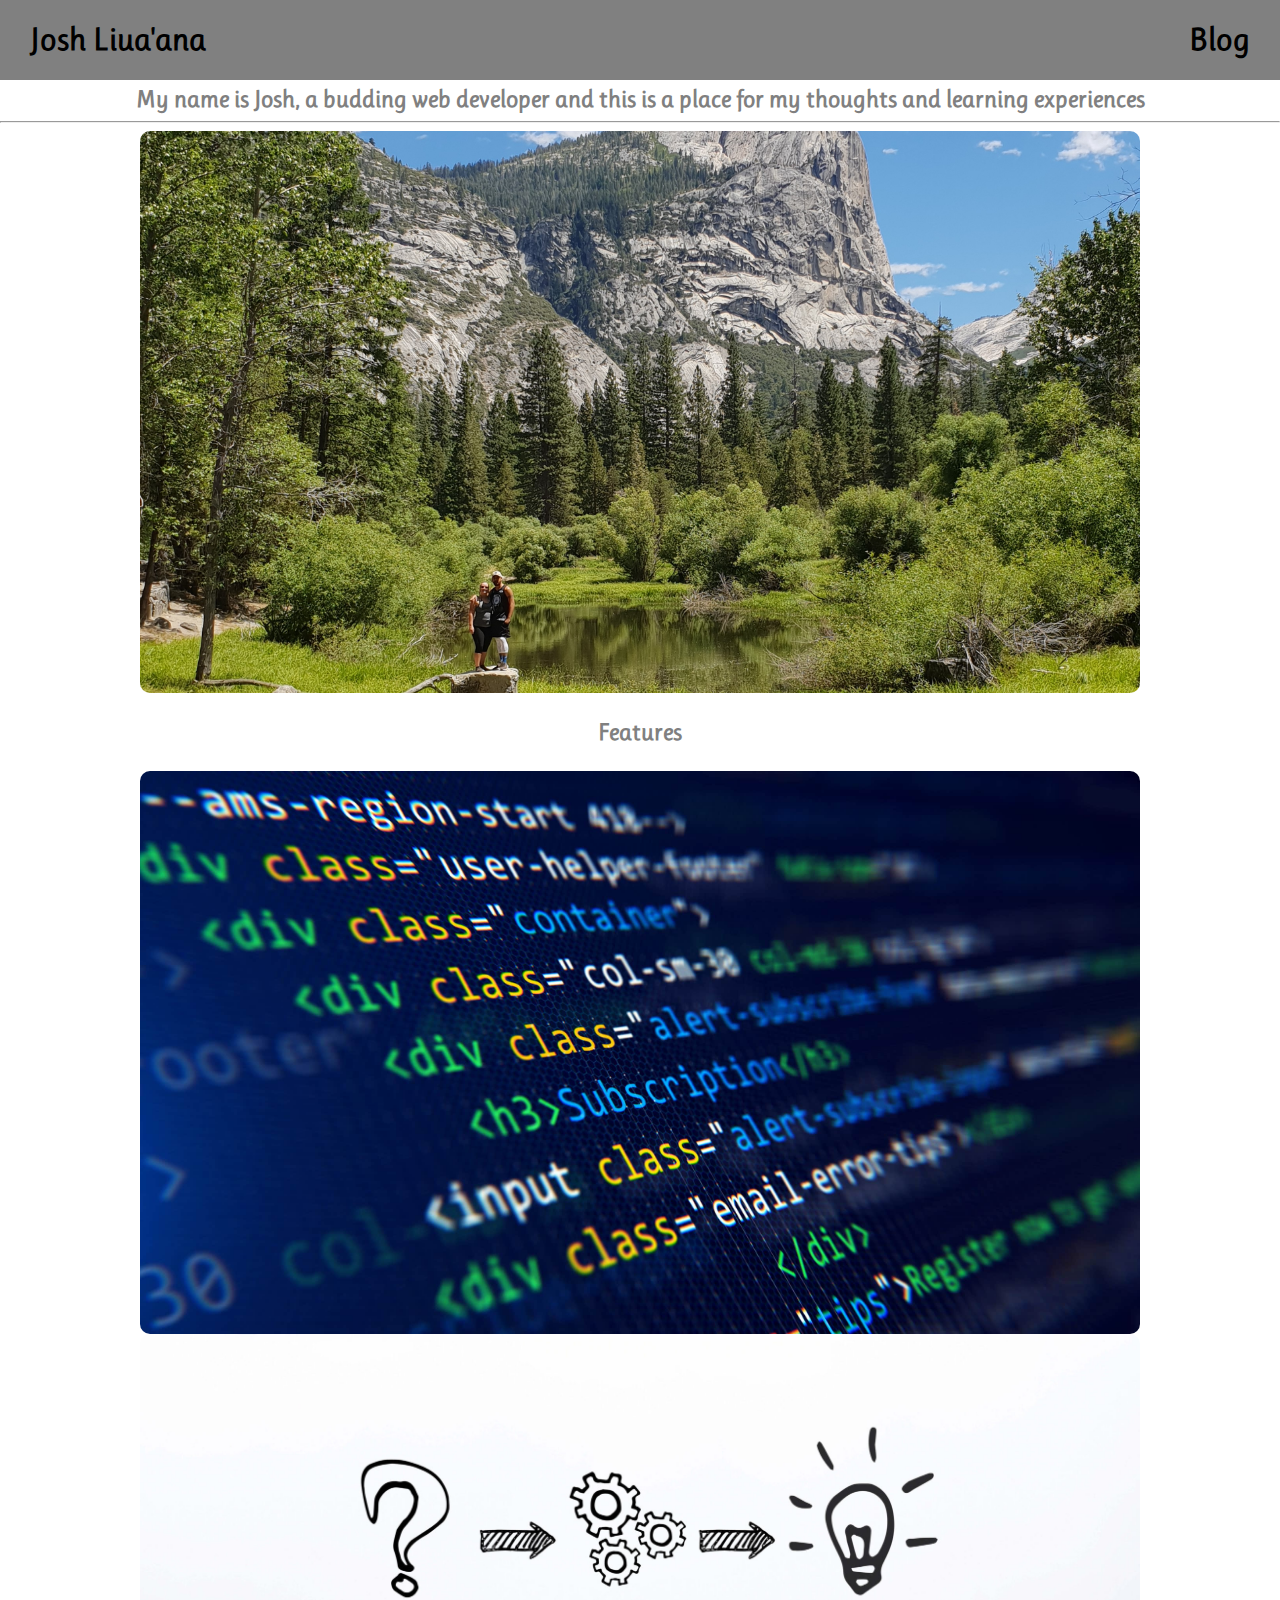
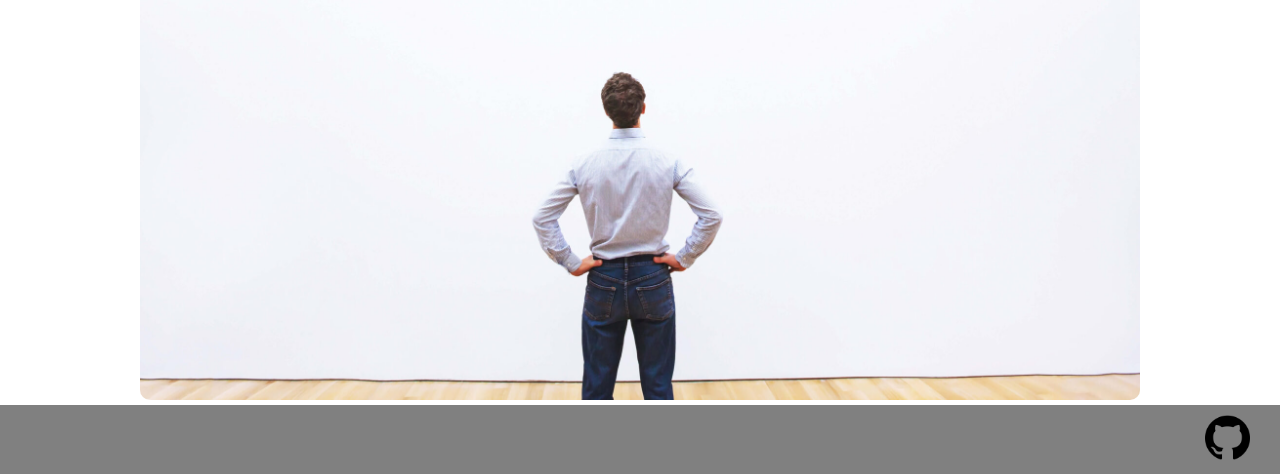
<file: index.html>
<!DOCTYPE html>
<html>

  <head>
    <title>Josh's Blog</title>
    <meta charset="UTF-8">
    <link href="styles/styles.css" rel="stylesheet">
    <link href="https://fonts.googleapis.com/css2?family=Ruluko&display=swap" rel="stylesheet">
    
  </head>
  
  <body>
    <div id="header">
      <div class="row">
        <h1 class="col-6"><a href="index.html">Josh Liua'ana</a></h1>
        <h1 class="col-6 top-right"><a href="place-holder-blog.html">Blog</a></h1>
      </div>
    </div>

    <div id="sub-text">
      <h2>My name is Josh, a budding web developer and this is a place for my thoughts and learning experiences</h2>
    </div>
    <hr>
    

    <div id="main">

      <div class="container">
        <img class="feature-img" src="images/cropper-photo.jpg" alt="Holiday Photo">
        <div class="overlay">
          <div class="text">Yosemite National Park</div>
        </div>
      </div>
      
      <h2 class="feature-title">Features</h2>


      <div class="feature">
        <img class="center-img" src="images/HTML_Blog-scaled.jpeg" alt="Tech Picture">
        <div class="overlay">
          <div class="text">
            <h3><a href="blog/html-css.html">Margin, Border & Padding?</a></h3> 
            <p>
              What is the difference?
            </p>
          </div>
        </div>
      </div>

      <div class="feature">
        <img class="feature-img" src="images/Problem-solving.jpeg" alt="Problem Solving">
        <div class="overlay">
          <div class="text">
            <h3><a href="blog/problem-solving.html">Problem Solving</a></h3>
            <p>
              What happens when you get stuck?
            </p>
          </div>
        </div>
      </div>


    </div>


    <div id="footer">
        <a href="https://github.com/josh-liuaana">
          <img class="GH-logo" src="images/GitHub.png" alt="GitHub">
        </a>
    </div>
  </body>

  </html>
</file>
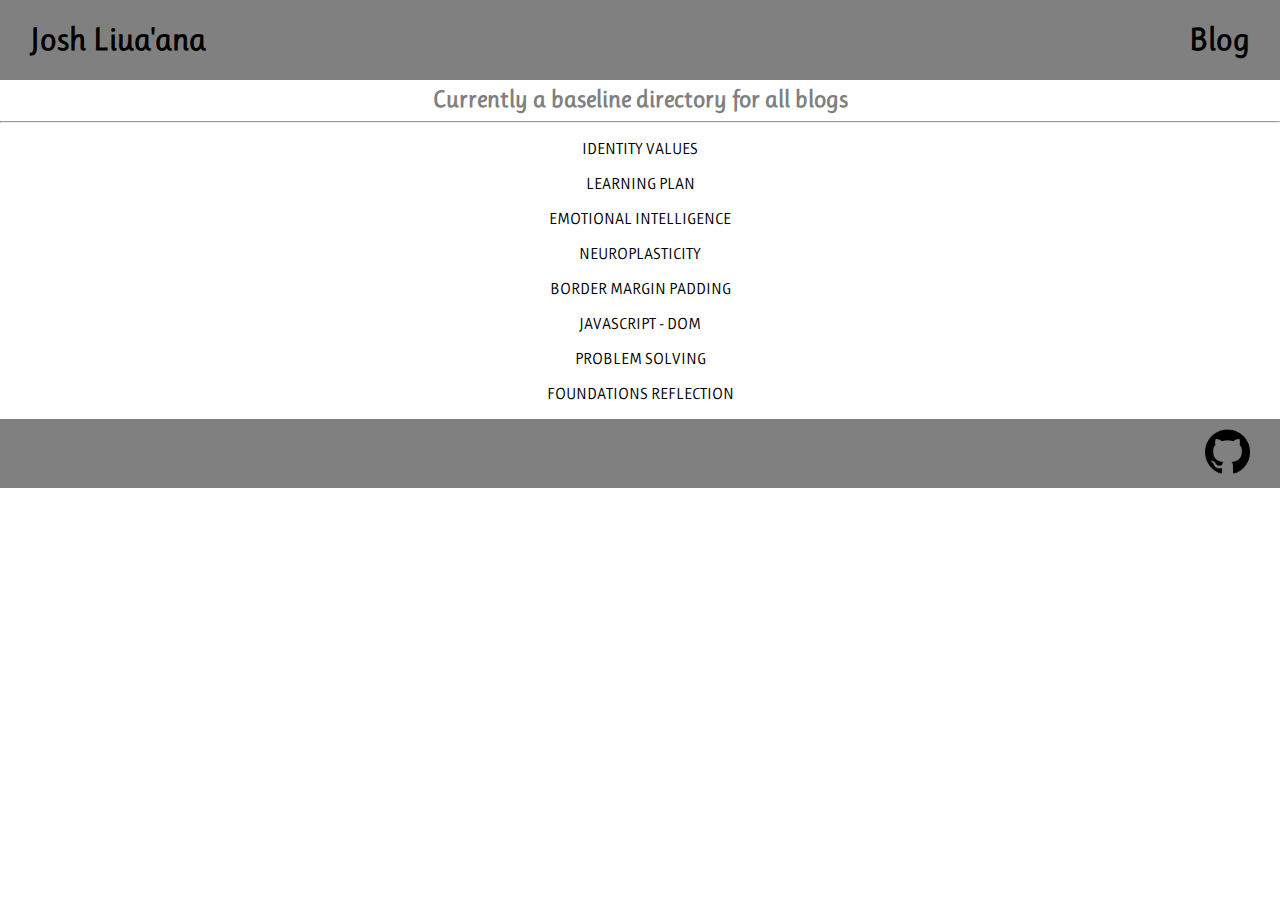
<file: directory-page.html>
<!DOCTYPE html>
<html>
<head>
    <title>Main Blog Directory</title>
    <meta charset="UTF-8">
    <link href="styles/styles.css" rel="stylesheet">
    <link href="https://fonts.googleapis.com/css2?family=Ruluko&display=swap" rel="stylesheet">
</head>

<body>

  <div id="header">
    <div class="row">
      <h1 class="col-6"><a href="index.html">Josh Liua'ana</a></h1>
      <h1 class="col-6 top-right"><a href="place-holder-blog.html">Blog</a></h1>
    </div>
  </div>

  <h2 id="sub-text">Currently a baseline directory for all blogs</h2>
  <hr>

  <div id="main">
    
     
    
    <p><a href= blog/identity-values.html>IDENTITY VALUES</a> </p>
    <p><a href= blog/learning-plan.html>LEARNING PLAN</a> </p>
    <p><a href= blog/emotional-intelligence.html>EMOTIONAL INTELLIGENCE</a> </p>
    <p><a href= blog/neuroplasticity.html>NEUROPLASTICITY</a> </p>
    <p><a href= blog/html-css.html>BORDER MARGIN PADDING</a> </p>
    <p><a href= blog/javascript-dom.html>JAVASCRIPT - DOM</a> </p>
    <p><a href= blog/problem-solving.html>PROBLEM SOLVING</a> </p>
    <p><a href= blog/foundations-reflection.html>FOUNDATIONS REFLECTION</a></p>
  
  </div>
    
    <div id="footer">
      <a href="https://github.com/josh-liuaana">
        <img class="GH-logo" src="images/GitHub.png" alt="GitHub">
      </a>
    </div>
    
</body>

</html>
</file>
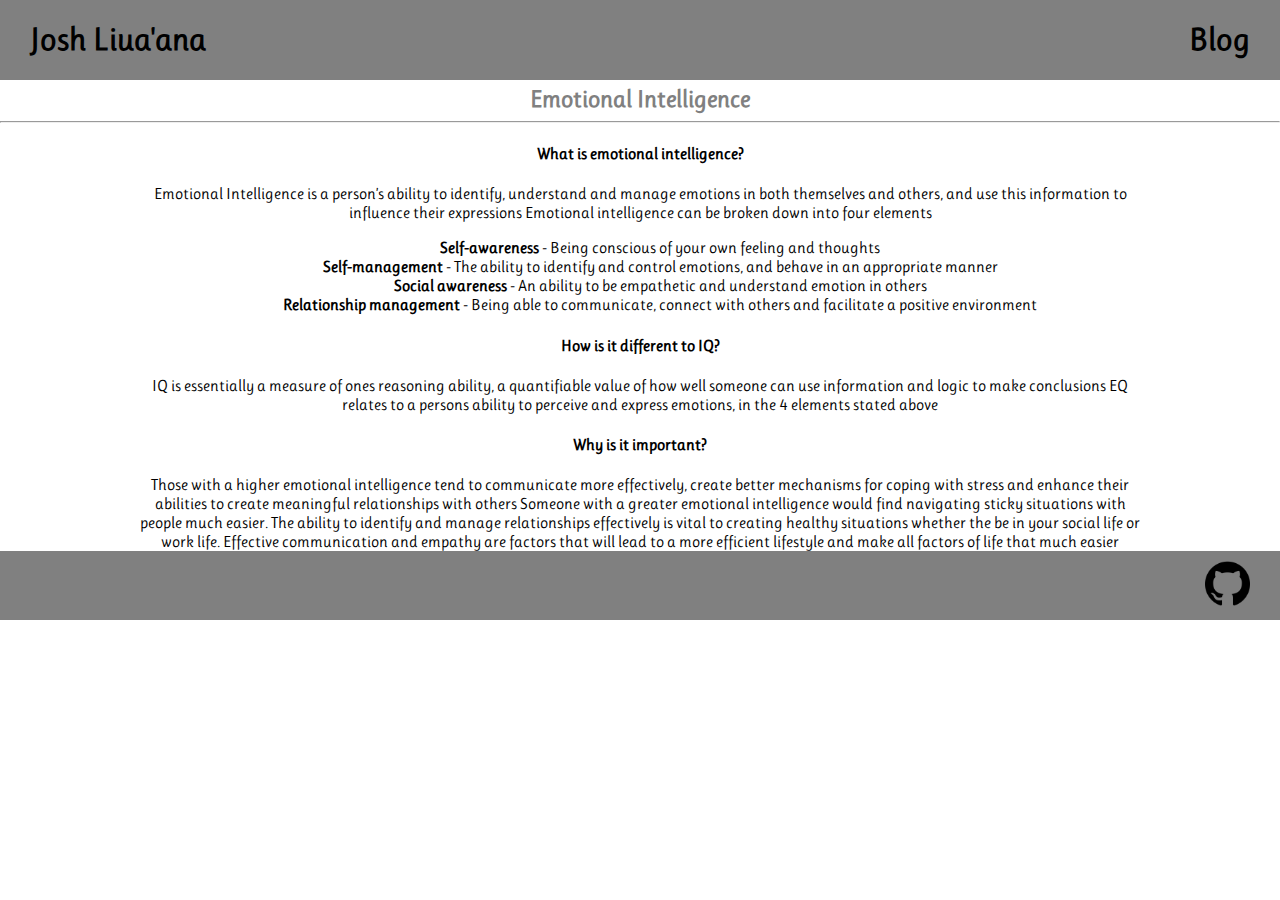
<file: blog/emotional-intelligence.html>
<!DOCTYPE html>
<html lang="en">

    <head>
        <title>Emotional Intelligence</title>
        <meta charset="UTF-8">
        <meta name="viewport" content="width=device-width, initial-scale=1.0">
        <meta http-equiv="X-UA-Compatible" content="ie=edge">
        <link href="../styles/styles.css" rel="stylesheet" type="text/css">
        <link href="https://fonts.googleapis.com/css2?family=Ruluko&display=swap" rel="stylesheet">
    </head>
    <body>
        <div id="header">
            <div class="row">
                <h1 class="col-6"><a href="../index.html">Josh Liua'ana</a></h1>
                <h1 class="col-6 top-right"><a href="../place-holder-blog.html">Blog</a></h1>
            </div>
        </div>

        <div id="sub-text">
            <h2>Emotional Intelligence</h2>
        </div>
        <hr>

        <div id="main">
        <h4>
            What is emotional intelligence?
        </h4>
        <p>
            Emotional Intelligence is a person’s ability to identify, understand and manage emotions in both themselves and others, and use this information to influence their expressions
            Emotional intelligence can be broken down into four elements
        <ul>
            <li><strong>Self-awareness</strong> - Being conscious of your own feeling and thoughts </li>
            <li><strong>Self-management</strong> - The ability to identify and control emotions, and behave in an appropriate manner</li>
            <li><strong>Social awareness</strong> - An ability to be empathetic and understand emotion in others</li>
            <li><strong>Relationship management</strong> - Being able to communicate, connect with others and facilitate a positive environment</li>
        </ul>
        </p>
            <h4>
                How is it different to IQ?
            </h4>
IQ is essentially a measure of ones reasoning ability, a quantifiable value of how well someone can use information and logic to make conclusions
EQ relates to a persons ability to perceive and express emotions, in the 4 elements stated above
            <h4>
                Why is it important?
            </h4>
Those with a higher emotional intelligence tend to communicate more effectively, create better mechanisms for coping with stress and enhance their abilities to create meaningful relationships with others
Someone with a greater emotional intelligence would find navigating sticky situations with people much easier. The ability to identify and manage relationships effectively is vital to creating healthy situations whether the be in your social life or work life. Effective communication and empathy are factors that will lead to a more efficient lifestyle and make all factors of life that much easier

        </div>
        <div id="footer">
            <a href="https://github.com/josh-liuaana">
              <img class="GH-logo" src="../images/GitHub.png" alt="GitHub">
            </a>
        </div>


    </body>
</html>
</file>
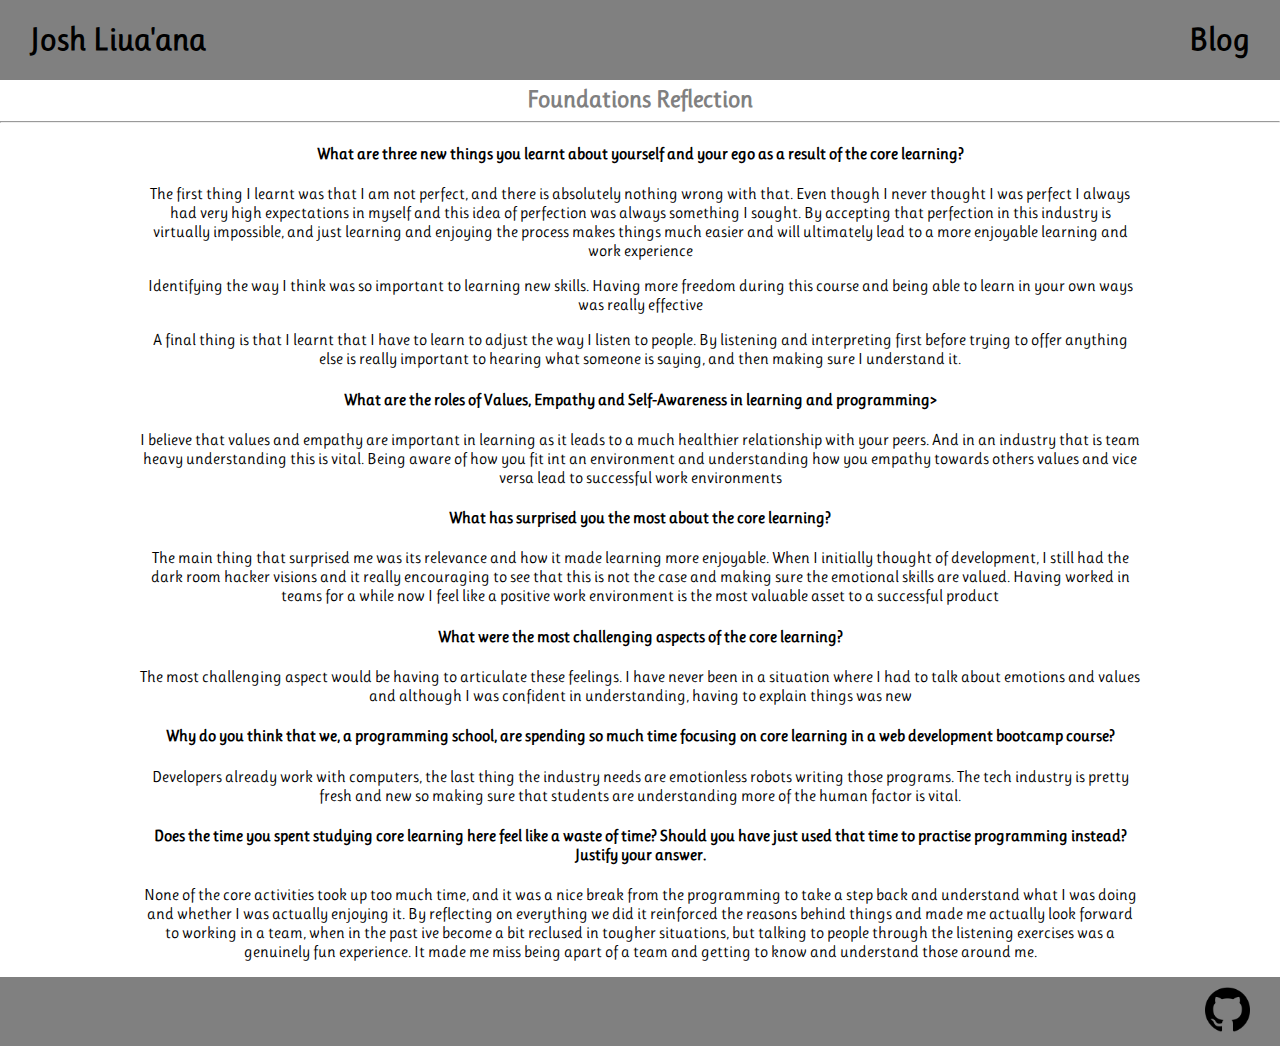
<file: blog/foundations-reflection.html>
<!DOCTYPE html>
<html lang="en">

    <head>
        <title>Foundations Reflection</title>
        <meta charset="UTF-8">
        <meta name="viewport" content="width=device-width, initial-scale=1.0">
        <meta http-equiv="X-UA-Compatible" content="ie=edge">
        <link href="../styles/styles.css" rel="stylesheet" type="text/css">
        <link href="https://fonts.googleapis.com/css2?family=Ruluko&display=swap" rel="stylesheet">
    </head>
    <body>
        <div id="header">
            <div class="row">
                <h1 class="col-6"><a href="../index.html">Josh Liua'ana</a></h1>
                <h1 class="col-6 top-right"><a href="../place-holder-blog.html">Blog</a></h1>
            </div>
        </div>

        <div id="sub-text">
            <h2>Foundations Reflection</h2>
        </div>
        <hr>

        <div id="main">
        <h4>
            What are three new things you learnt about yourself and your ego as a result of the core learning?
        </h4>
        <p>
            The first thing I learnt was that I am not perfect, and there is absolutely nothing wrong with that. 
            Even though I never thought I was perfect I always had very high expectations in myself and this idea of perfection was always something I sought. 
            By accepting that perfection in this industry is virtually impossible, and just learning and enjoying the process makes things much easier and will ultimately lead to a more enjoyable learning and work experience
        </p>
        <p>
            Identifying the way I think was so important to learning new skills. Having more freedom during this course and being able to learn in your own ways was really effective
        </p>
        <p>
            A final thing is that I learnt that I have to learn to adjust the way I listen to people. By listening and interpreting first before trying to offer anything else is really important to hearing what someone is saying, and then making sure I understand it.

        </p>
        <h4>
            What are the roles of Values, Empathy and Self-Awareness in learning and programming>
        </h4>
        <p>
            I believe that values and empathy are important in learning as it leads to a much healthier relationship with your peers. And in an industry that is team heavy understanding this is vital. Being aware of how you fit int an environment and understanding how you empathy towards others values and vice versa lead to successful work environments
        </p>
        <h4>
            What has surprised you the most about the core learning?
        </h4>
        <p>
            The main thing that surprised me was its relevance and how it made learning more enjoyable. When I initially thought of development, I still had the dark room hacker visions and it really encouraging to see that this is not the case and making sure the emotional skills are valued. Having worked in teams for a while now I feel like a positive work environment is the most valuable asset to a successful product
        </p>
        <h4>
            What were the most challenging aspects of the core learning?
        </h4>
        <p>
            The most challenging aspect would be having to articulate these feelings. I have never been in a situation where I had to talk about emotions and values and although I was confident in understanding, having to explain things was new
        </p>
        <h4>
            Why do you think that we, a programming school, are spending so much time focusing on core learning in a web development bootcamp course?
        </h4>
        <p>
            Developers already work with computers, the last thing the industry needs are emotionless robots writing those programs. The tech industry is pretty fresh and new so making sure that students are understanding more of the human factor is vital.
        </p>
        <h4>
            Does the time you spent studying core learning here feel like a waste of time? Should you have just used that time to practise programming instead? Justify your answer.
        </h4>
        <p>
            None of the core activities took up too much time, and it was a nice break from the programming to take a step back and understand what I was doing and whether I was actually enjoying it. By reflecting on everything we did it reinforced the reasons behind things and made me actually look forward to working in a team, when in the past ive become a bit reclused in tougher situations, but talking to people through the listening exercises was a genuinely fun experience. It made me miss being apart of a team and getting to know and understand those around me.
        </p>

        </div>
        <div id="footer">
            <a href="https://github.com/josh-liuaana">
              <img class="GH-logo" src="../images/GitHub.png" alt="GitHub">
            </a>
        </div>


    </body>
</html>
</file>
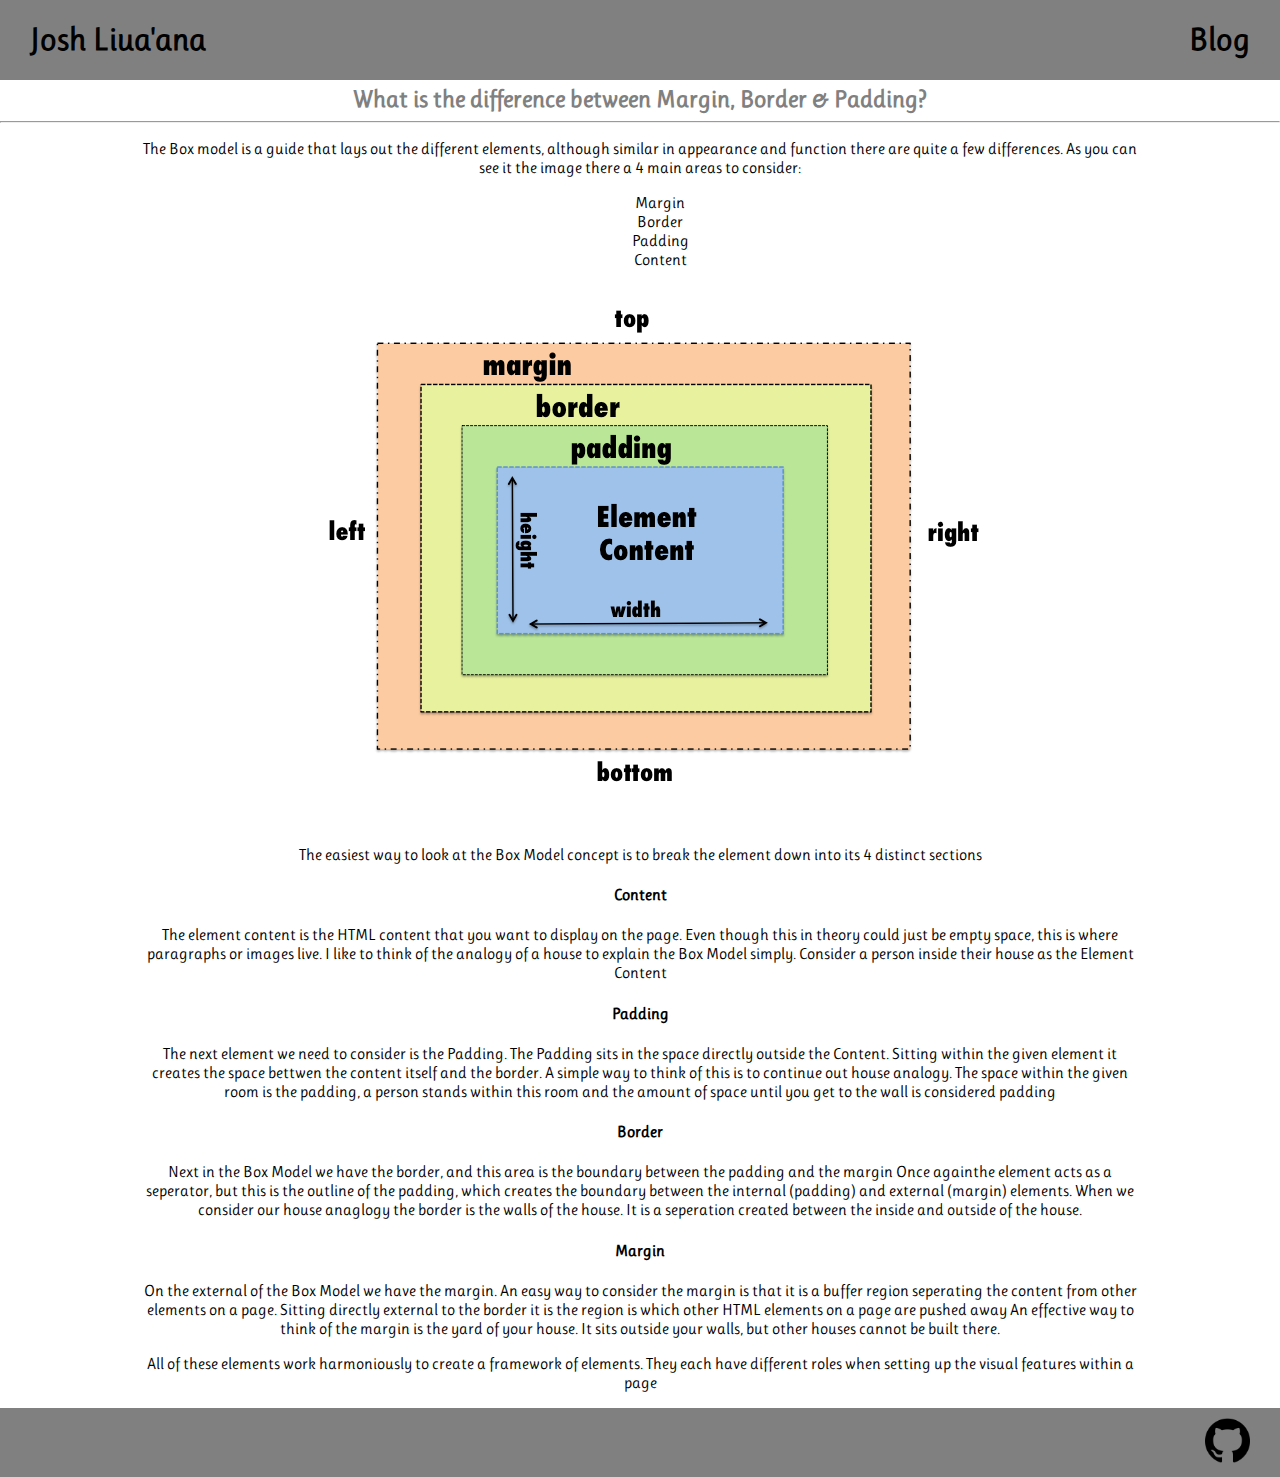
<file: blog/html-css.html>
<!DOCTYPE html>
<html>

    <head>
        <title>Margin, Border & Padding</title>
        <meta charset="UTF-8">
        <link href="../styles/styles.css" rel="stylesheet">
        <link href="https://fonts.googleapis.com/css2?family=Ruluko&display=swap" rel="stylesheet">
    </head>

    <body>
        <div id="header">
            <div class="row">
                <h1 class="col-6"><a href="../index.html">Josh Liua'ana</a></h1>
                <h1 class="col-6 top-right"><a href="../place-holder-blog.html">Blog</a></h1>
            </div>
          </div>
        
        <div id="sub-text">
            <h2>What is the difference between Margin, Border & Padding?</h2>
        </div>
          <hr>  

        <div id="main">
            <div class="MBP-main">
                <p>  
                    The Box model is a guide that lays out the different elements,
                    although similar in appearance and function there are quite a few differences.
                    As you can see it the image there a 4 main areas to consider:
                    <ul>
                        <li>Margin</li>
                        <li>Border</li>
                        <li>Padding</li>
                        <li>Content</li>
                    </ul>
                </p>

                <img src="../images/MBP-pic.png" alt="Margin, Border & Padding image">

                <p>The easiest way to look at the Box Model concept is to break the element down into its 4 distinct sections</p>
                
                <h4>Content</h4>
                <p>The element content is the HTML content that you want to display on the page. Even though this in theory could just be empty space, this is where paragraphs or images live.
                    I like to think of the analogy of a house to explain the Box Model simply. Consider a person inside their house as the Element Content
                </p>
                <h4>Padding</h4>
                <p>
                    The next element we need to consider is the Padding. The Padding sits in the space directly outside the Content.
                    Sitting within the given element it creates the space bettwen the content itself and the border. A simple way to think of this is to continue out house analogy.
                    The space within the given room is the padding, a person stands within this room and the amount of space until you get to the wall is considered padding 
                </p>
                <h4>Border</h4>
                <p>
                    Next in the Box Model we have the border, and this area is the boundary between the padding and the margin
                    Once againthe element acts as a seperator, but this is the outline of the padding, which creates the boundary between the internal (padding) and external (margin) elements.
                    When we consider our house anaglogy the border is the walls of the house. It is a seperation created between the inside and outside of the house.
                </p>
                <h4>Margin</h4>
                <p>On the external of the Box Model we have the margin. An easy way to consider the margin is that it is a buffer region seperating the content from other elements on a page.
                    Sitting directly external to the border it is the region is which other HTML elements on a page are pushed away
                    An effective way to think of the margin is the yard of your house. It sits outside your walls, but other houses cannot be built there.
                </p>
                              
                
                <p>All of these elements work harmoniously to create a framework of elements. They each have different roles when setting up the visual features within a page </p>  
            </div>
        </div>

        <div id="footer">
            <a href="https://github.com/josh-liuaana">
                <img class="GH-logo" src="../images/GitHub.png" alt="GitHub">
            </a>
        </div>

    </body>






</html>
</file>
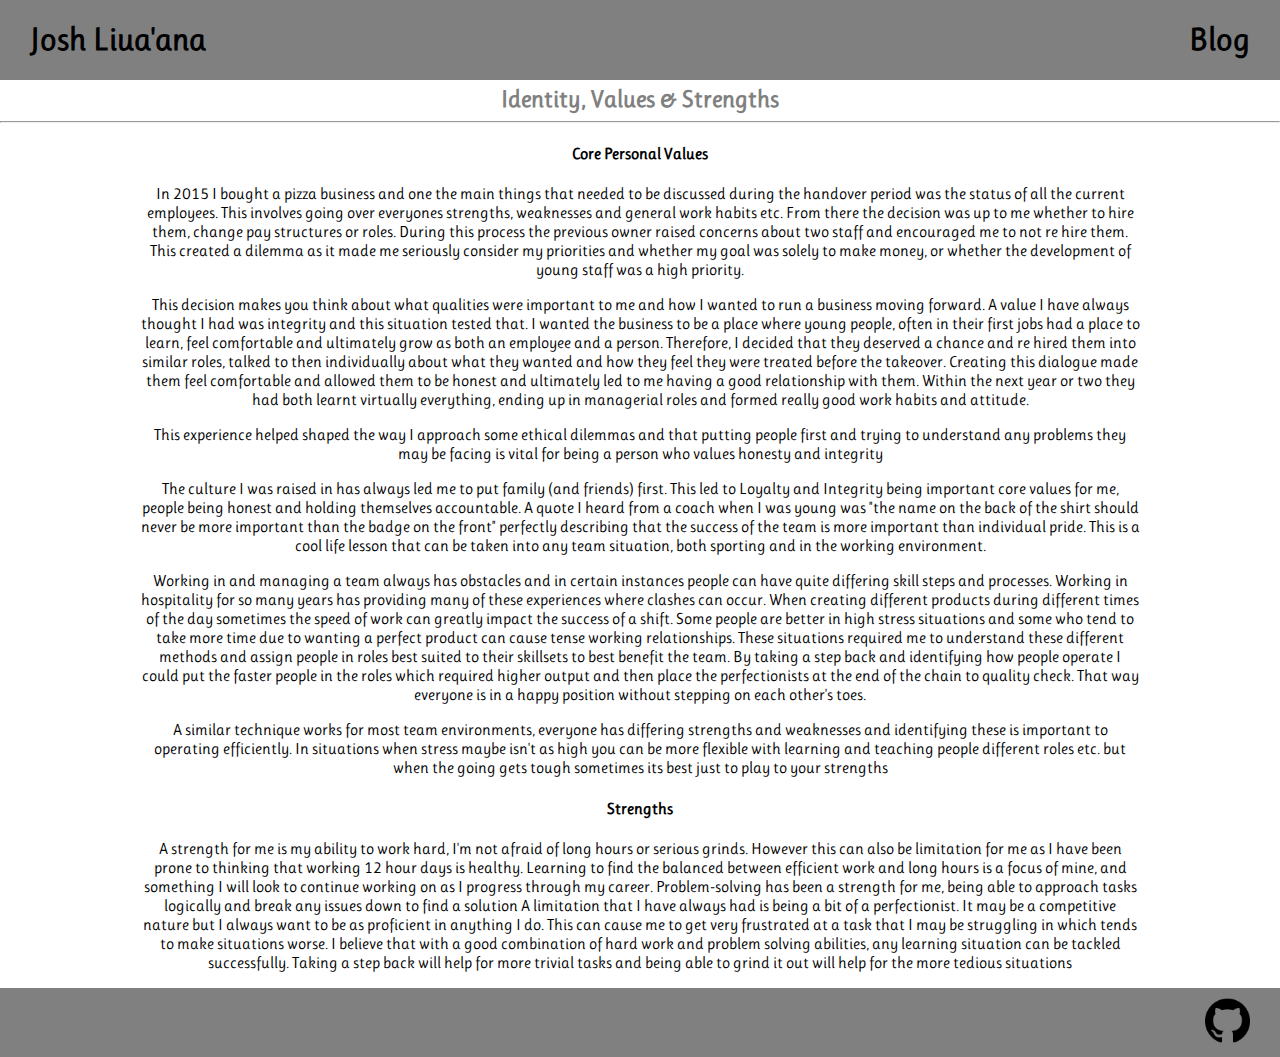
<file: blog/identity-values.html>
<!DOCTYPE html>
<html lang="en">
    <head>
        <title>Identity Values</title>
        <meta charset="UTF-8">
        <meta name="viewport" content="width=device-width, initial-scale=1.0">
        <meta http-equiv="X-UA-Compatible" content="ie=edge">
        <link href="../styles/styles.css" rel="stylesheet" type="text/css">
        <link href="https://fonts.googleapis.com/css2?family=Ruluko&display=swap" rel="stylesheet">
    </head>
  
   
    <body>

        <div id="header">
            <div class="row">
                <h1 class="col-6"><a href="../index.html">Josh Liua'ana</a></h1>
                <h1 class="col-6 top-right"><a href="../place-holder-blog.html">Blog</a></h1>
            </div>
        </div>

        <div id="sub-text">
            <h2>
                Identity, Values & Strengths
            </h2>
        </div>
        <hr>
        <div id="main">

            <h4> Core Personal Values</h4>
            <p>
                    In 2015 I bought a pizza business and one the main things that needed to be discussed during the handover period was the status of all the current employees. This involves going over everyones strengths, weaknesses and general work habits etc. From there the decision was up to me whether to hire them, change pay structures or roles. During this process the previous owner raised concerns about two staff and encouraged me to not re hire them. This created a dilemma as it made me seriously consider my priorities and whether my goal was solely to make money, or whether the development of young staff was a high priority.
            </p>  
            <p>
                This decision makes you think about what qualities were important to me and how I wanted to run a business moving forward. A value I have always thought I had was integrity and this situation tested that. I wanted the business to be a place where young people, often in their first jobs had a place to learn, feel comfortable and ultimately grow as both an employee and a person. Therefore, I decided that they deserved a chance and re hired them into similar roles, talked to then individually about what they wanted and how they feel they were treated before the takeover. Creating this dialogue made them feel comfortable and allowed them to be honest and ultimately led to me having a good relationship with them. Within the next year or two they had both learnt virtually everything, ending up in managerial roles and formed really good work habits and attitude.
            </p>    
            <p>
                This experience helped shaped the way I approach some ethical dilemmas and that putting people first and trying to understand any problems they may be facing is vital for being a person who values honesty and integrity
            </p>                
            <p>
                The culture I was raised in has always led me to put family (and friends) first. This led to Loyalty and Integrity being important core values for me, people being honest and holding themselves accountable. A quote I heard from a coach when I was young was "the name on the back of the shirt should never be more important than the badge on the front" perfectly describing that the success of the team is more important than individual pride. This is a cool life lesson that can be taken into any team situation, both sporting and in the working environment.
            </p>    
            <p>
                Working in and managing a team always has obstacles and in certain instances people can have quite differing skill steps and processes. Working in hospitality for so many years has providing many of these experiences where clashes can occur. When creating different products during different times of the day sometimes the speed of work can greatly impact the success of a shift. Some people are better in high stress situations and some who tend to take more time due to wanting a perfect product can cause tense working relationships. These situations required me to understand these different methods and assign people in roles best suited to their skillsets to best benefit the team. By taking a step back and identifying how people operate I could put the faster people in the roles which required higher output and then place the perfectionists at the end of the chain to quality check. That way everyone is in a happy position without stepping on each other's toes.
            </p>               
            <p>
                A similar technique works for most team environments, everyone has differing strengths and weaknesses and identifying these is important to operating efficiently. In situations when stress maybe isn't as high you can be more flexible with learning and teaching people different roles etc. but when the going gets tough sometimes its best just to play to your strengths
            </p>      
            <h4>Strengths</h4>
                
            
            <p>
                A strength for me is my ability to work hard, I'm not afraid of long hours or serious grinds. However this can also be limitation for me as I have been prone to thinking that working 12 hour days is healthy. Learning to find the balanced between efficient work and long hours is a focus of mine, and something I will look to continue working on as I progress through my career. Problem-solving has been a strength for me, being able to approach tasks logically and break any issues down to find a solution
                A limitation that I have always had is being a bit of a perfectionist. It may be a competitive nature but I always want to be as proficient in anything I do. This can cause me to get very frustrated at a task that I may be struggling in which tends to make situations worse.
                I believe that with a good combination of hard work and problem solving abilities, any learning situation can be tackled successfully. Taking a step back will help for more trivial tasks and being able to grind it out will help for the more tedious situations
            </p>
            
        </div>


        <div id="footer">
            <a href="https://github.com/josh-liuaana">
              <img class="GH-logo" src="../images/GitHub.png" alt="GitHub">
            </a>
        </div>

    </body>
</html>
</file>
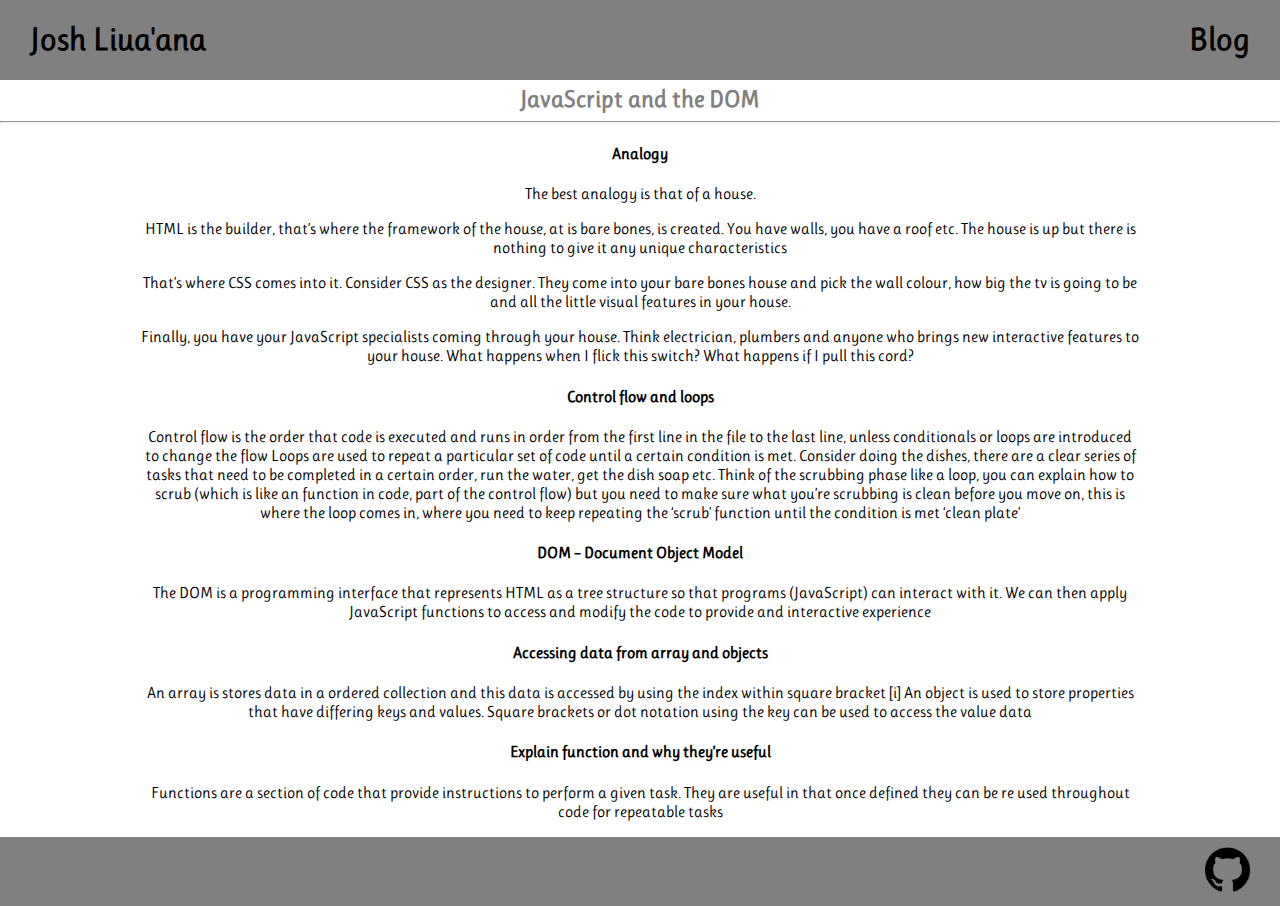
<file: blog/javascript-dom.html>
<!DOCTYPE html>
<html lang="en">

    <head>
        <title>JavaScript & The Dom</title>
        <meta charset="UTF-8">
        <meta name="viewport" content="width=device-width, initial-scale=1.0">
        <meta http-equiv="X-UA-Compatible" content="ie=edge">
        <link href="../styles/styles.css" rel="stylesheet" type="text/css">
        <link href="https://fonts.googleapis.com/css2?family=Ruluko&display=swap" rel="stylesheet">
    </head>
    <body>
        <div id="header">
            <div class="row">
                <h1 class="col-6"><a href="../index.html">Josh Liua'ana</a></h1>
                <h1 class="col-6 top-right"><a href="../place-holder-blog.html">Blog</a></h1>
            </div>
        </div>
        
        <div id="sub-text">
            <h2>JavaScript and the DOM</h2>
        </div>
        <hr>

        <div id="main">

            <p>
                <h4>Analogy</h4>
                <p>The best analogy is that of a house. </p>
                <p>HTML is the builder, that’s where the framework of the house, at is bare bones, is created. You have walls, you have a roof etc. The house is up but there is nothing to give it any unique characteristics </p>
                <p>That’s where CSS comes into it. Consider CSS as the designer. They come into your bare bones house and pick the wall colour, how big the tv is going to be and all the little visual features in your house.</p>
                <p>Finally, you have your JavaScript specialists coming through your house. Think electrician, plumbers and anyone who brings new interactive features to your house. What happens when I flick this switch? What happens if I pull this cord?</p>
                
                <h4>Control flow and loops</h4>
                Control flow is the order that code is executed and runs in order from the first line in the file to the last line, unless conditionals or loops are introduced to change the flow
                Loops are used to repeat a particular set of code until a certain condition is met.
                Consider doing the dishes, there are a clear series of tasks that need to be completed in a certain order, run the water, get the dish soap etc. Think of the scrubbing phase like a loop, you can explain how to scrub (which is like an function in code, part of the control flow) but you need to make sure what you’re scrubbing is clean before you move on, this is where the loop comes in, where you need to keep repeating the ‘scrub’ function until the condition is met ‘clean plate’
                
                <h4>DOM – Document Object Model</h4>
                The DOM is a programming interface that represents HTML as a tree structure so that programs (JavaScript) can interact with it. We can then apply JavaScript functions to access and modify the code to provide and interactive experience
                
                <h4>Accessing data from array and objects</h4>
                An array is stores data in a ordered collection and this data is accessed by using the index within square bracket [i]
                An object is used to store properties that have differing keys and values. Square brackets or dot notation using the key can be used to access the value data
                
                
                <h4>Explain function and why they’re useful</h4>
                Functions are a section of code that provide instructions to perform a given task. They are useful in that once defined they can be re used throughout code for repeatable tasks
            </p>
        </div>
            
        <div id="footer">
            <a href="https://github.com/josh-liuaana">
              <img class="GH-logo" src="../images/GitHub.png" alt="GitHub">
            </a>
        </div>
        
            </body>
        </html>
</file>
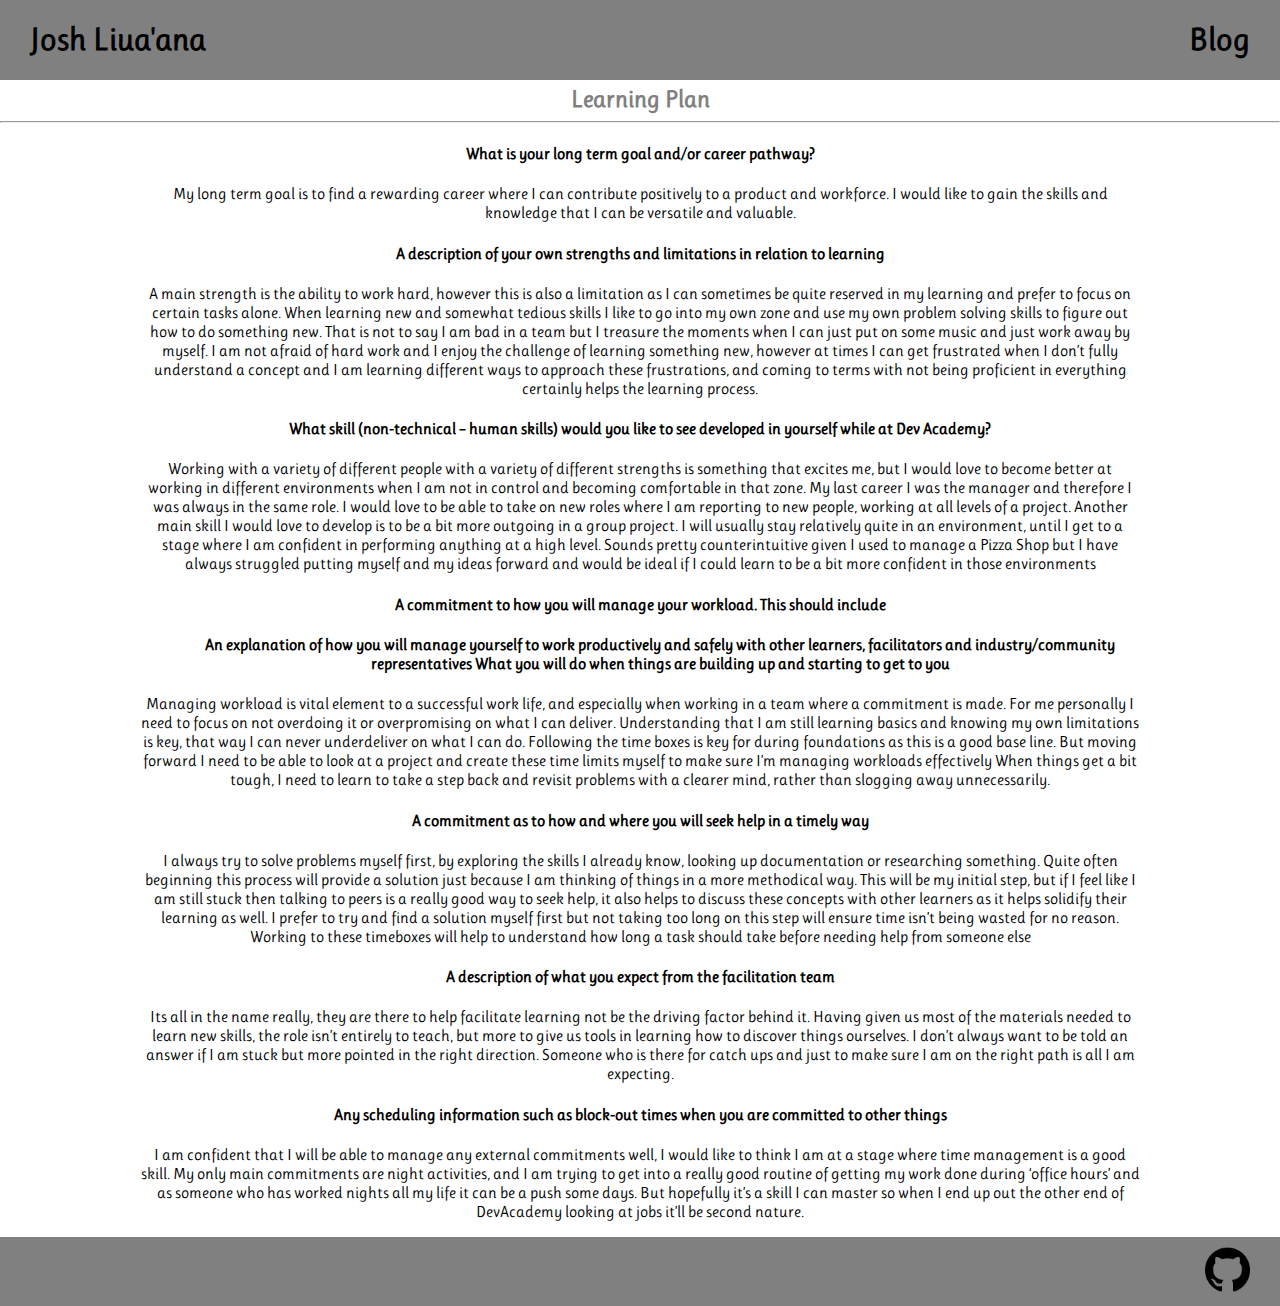
<file: blog/learning-plan.html>
<!DOCTYPE html>

<html lang="en">
    <head>
        <title>Learning Plan</title>
        <meta charset="UTF-8">
        <meta name="viewport" content="width=device-width, initial-scale=1.0">
        <meta http-equiv="X-UA-Compatible" content="ie=edge">
        <link href="../styles/styles.css" rel="stylesheet" type="text/css">
        <link href="https://fonts.googleapis.com/css2?family=Ruluko&display=swap" rel="stylesheet">
    </head>
    <body>
     
        <div id="header">
            <div class="row">
                <h1 class="col-6"><a href="../index.html">Josh Liua'ana</a></h1>
                <h1 class="col-6 top-right"><a href="../place-holder-blog.html">Blog</a></h1>
            </div>
        </div>

        <div id="sub-text">
            <h2>Learning Plan</h2>
        </div>
        <hr>

        <div id="main">
            <h4>What is your long term goal and/or career pathway?</h4>
        
            <p>
My long term goal is to find a rewarding career where I can contribute positively to a product and workforce. I would like to gain the skills and knowledge that I can be versatile and valuable.
            </p>
         <h4>
A description of your own strengths and limitations in relation to learning
        </h4>
            <p>
A main strength is the ability to work hard, however this is also a limitation as I can sometimes be quite reserved in my learning and prefer to focus on certain tasks alone. When learning new and somewhat tedious skills I like to go into my own zone and use my own problem solving skills to figure out how to do something new. That is not to say I am bad in a team but I treasure the moments when I can just put on some music and just work away by myself. I am not afraid of hard work and I enjoy the challenge of learning something new, however at times I can get frustrated when I don’t fully understand a concept and I am learning different ways to approach these frustrations, and coming to terms with not being proficient in everything certainly helps the learning process.
            </p>
            <h4>
                What skill (non-technical – human skills) would you like to see developed in yourself while at Dev Academy?
            </h4>
            <p>
                Working with a variety of different people with a variety of different strengths is something that excites me, but I would love to become better at working in different environments when I am not in control and becoming comfortable in that zone. My last career I was the manager and therefore I was always in the same role. I would love to be able to take on new roles where I am reporting to new people, working at all levels of a project.
Another main skill I would love to develop is to be a bit more outgoing in a group project. I will usually stay relatively quite in an environment, until I get to a stage where I am confident in performing anything at a high level. Sounds pretty counterintuitive given I used to manage a Pizza Shop but I have always struggled putting myself and my ideas forward and would be ideal if I could learn to be a bit more confident in those environments
            </p>
            <h4>
              A commitment to how you will manage your workload. This should include
            </h4>
                <ul><h4>
                    <il>An explanation of how you will manage yourself to work productively and safely with other learners, facilitators and industry/community representatives
                    </il>
                    <il>What you will do when things are building up and starting to get to you
                    </il>
                </h4></ul>    
            <p>    
            Managing workload is vital element to a successful work life, and especially when working in a team where a commitment is made. For me personally I need to focus on not overdoing it or overpromising on what I can deliver. Understanding that I am still learning basics and knowing my own limitations is key, that way I can never underdeliver on what I can do. Following the time boxes is key for during foundations as this is a good base line. But moving forward I need to be able to look at a project and create these time limits myself to make sure I’m managing workloads effectively
When things get a bit tough, I need to learn to take a step back and revisit problems with a clearer mind, rather than slogging away unnecessarily.
            </p>
            <h4>A commitment as to how and where you will seek help in a timely way
            </h4>
            <p>
I always try to solve problems myself first, by exploring the skills I already know, looking up documentation or researching something. Quite often beginning this process will provide a solution just because I am thinking of things in a more methodical way. This will be my initial step, but if I feel like I am still stuck then talking to peers is a really good way to seek help, it also helps to discuss these concepts with other learners as it helps solidify their learning as well. I prefer to try and find a solution myself first but not taking too long on this step will ensure time isn’t being wasted for no reason. Working to these timeboxes will help to understand how long a task should take before needing help from someone else
            </p>    
            <h4>
            A description of what you expect from the facilitation team
            </h4>
Its all in the name really, they are there to help facilitate learning not be the driving factor behind it. Having given us most of the materials needed to learn new skills, the role isn’t entirely to teach, but more to give us tools in learning how to discover things ourselves. I don’t always want to be told an answer if I am stuck but more pointed in the right direction. Someone who is there for catch ups and just to make sure I am on the right path is all I am expecting. 
            <h4>Any scheduling information such as block-out times when you are committed to other things
            </h4>
            <p>
I am confident that I will be able to manage any external commitments well, I would like to think I am at a stage where time management is a good skill. My only main commitments are night activities, and I am trying to get into a really good routine of getting my work done during ‘office hours’ and as someone who has worked nights all my life it can be a push some days. But hopefully it’s a skill I can master so when I end up out the other end of DevAcademy looking at jobs it’ll be second nature.
        </p>
        </div>

            
        <div id="footer">
            <a href="https://github.com/josh-liuaana">
              <img class="GH-logo" src="../images/GitHub.png" alt="GitHub">
            </a>
        </div>

    </body>
</html>
</file>
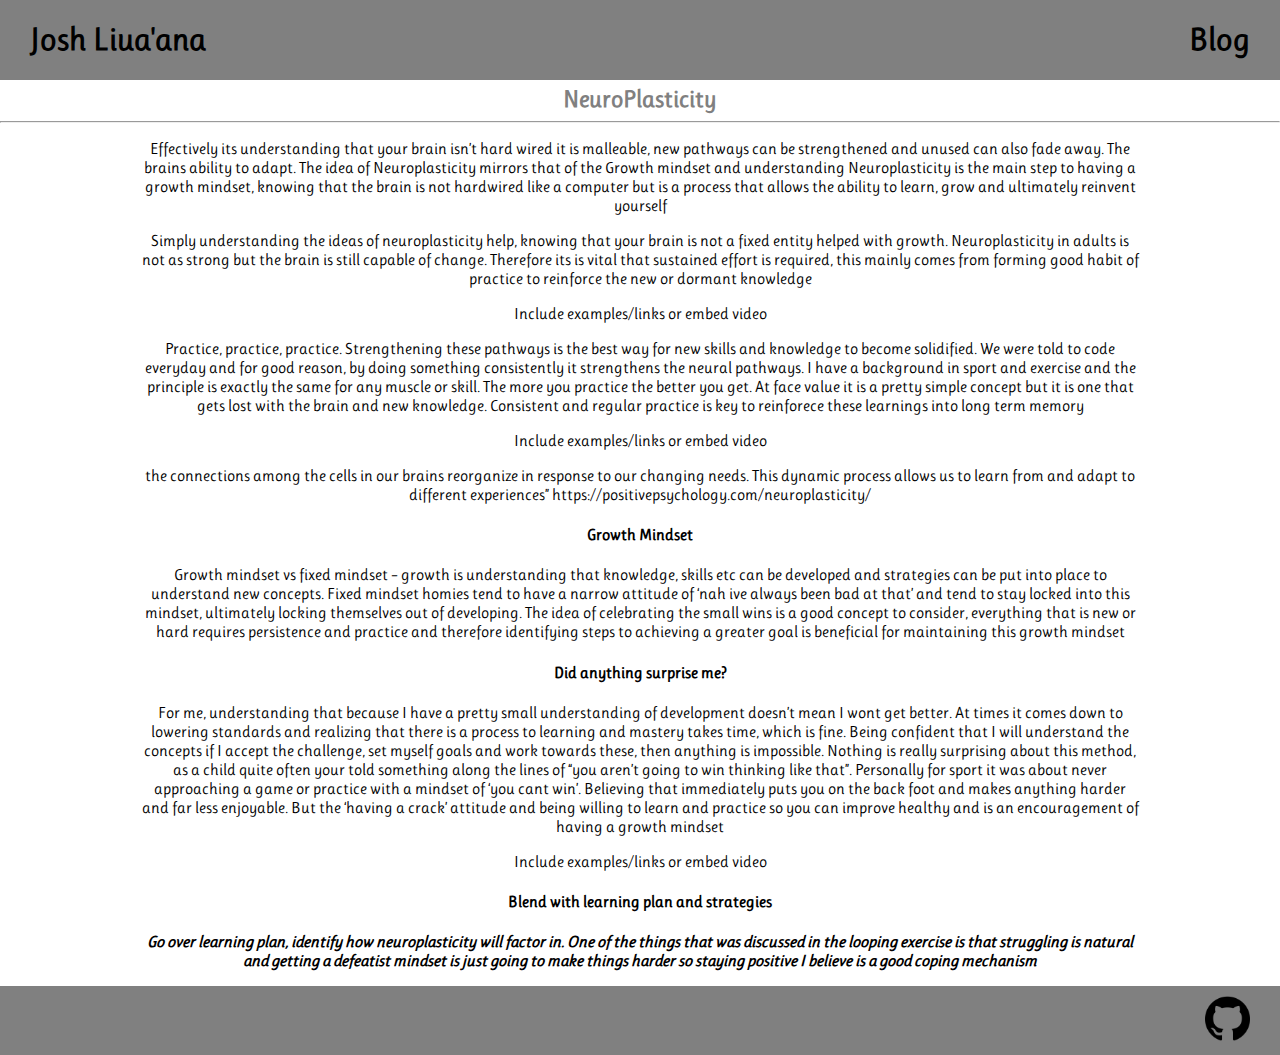
<file: blog/neuroplasticity.html>
<!DOCTYPE html>
<html lang="en">
    <head>
        <title>Neuroplasticity</title>
        <meta charset="UTF-8">
        <meta name="viewport" content="width=device-width, initial-scale=1.0">
        <meta http-equiv="X-UA-Compatible" content="ie=edge">
        <link href="../styles/styles.css" rel="stylesheet" type="text/css">
        <link href="https://fonts.googleapis.com/css2?family=Ruluko&display=swap" rel="stylesheet">
    </head>
    <body>

        <div id="header">
            <div class="row">
                <h1 class="col-6"><a href="../index.html">Josh Liua'ana</a></h1>
                <h1 class="col-6 top-right"><a href="../place-holder-blog.html">Blog</a></h1>
            </div>
        </div>

        <div id="sub-text">   
            <h2>NeuroPlasticity</h2>
        </div>
        <hr>
          
        <div id="main">
        
        <p>
Effectively its understanding that your brain isn’t hard wired it is malleable, new pathways can be strengthened and unused can also fade away. The brains ability to adapt. The idea of Neuroplasticity mirrors that of the Growth mindset and understanding Neuroplasticity is the main step to having a growth mindset, knowing that the brain is not hardwired like a computer but is a process that allows the ability to learn, grow and ultimately reinvent yourself
        </p>
        <p>
Simply understanding the ideas of neuroplasticity help, knowing that your brain is not a fixed entity helped with growth. Neuroplasticity in adults is not as strong but the brain is still capable of change. Therefore its is vital that sustained effort is required, this mainly comes from forming good habit of practice to reinforce the new or dormant knowledge
        </p>
        <p>
        Include examples/links or embed video
        </p>
        <p>
            Practice, practice, practice.  Strengthening these pathways is the best way for new skills and knowledge to become solidified. We were told to code everyday and for good reason, by doing something consistently it strengthens the neural pathways. I have a background in sport and exercise and the principle is exactly the same for any muscle or skill. The more you practice the better you get. At face value it is a pretty simple concept but it is one that gets lost with the brain and new knowledge. Consistent and regular practice is key to reinforece these learnings into long term memory
        </p>
        <p>
        Include examples/links or embed video
        </p>
        <p>
the connections among the cells in our brains reorganize in response to our changing needs. This dynamic process allows us to learn from and adapt to different experiences” https://positivepsychology.com/neuroplasticity/
        </p>

        <h4>
            Growth Mindset
        </h4>
        <p>
        Growth mindset vs fixed mindset – growth is understanding that knowledge, skills etc can be developed and strategies can be put into place to understand new concepts. Fixed mindset homies tend to have a narrow attitude of ‘nah ive always been bad at that’ and tend to stay locked into this mindset, ultimately locking themselves out of developing. The idea of celebrating the small wins is a good concept to consider, everything that is new or hard requires persistence and practice and therefore identifying steps to achieving a greater goal is beneficial for maintaining this growth mindset
        </p>
        <h4>
        Did anything surprise me?
        </h4>
        <p>
        For me, understanding that because I have a pretty small understanding of development doesn’t mean I wont get better. At times it comes down to lowering standards and realizing that there is a process to learning and mastery takes time, which is fine. Being confident that I will understand the concepts if I accept the challenge, set myself goals and work towards these, then anything is impossible. Nothing is really surprising about this method, as a child quite often your told something along the lines of “you aren’t going to win thinking like that”. Personally for sport it was about never approaching a game or practice with a mindset of ‘you cant win’. Believing that immediately puts you on the back foot and makes anything harder and far less enjoyable. But the ‘having a crack’ attitude and being willing to learn and practice so you can improve healthy and is an encouragement of having a growth mindset
        </p>
        <p>
        Include examples/links or embed video
        </p>
        <h4>
        Blend with learning plan and strategies
        </h4>
        <p><em><b>
        Go over learning plan, identify how neuroplasticity will factor in. One of the things that was discussed in the looping exercise is that struggling is natural and getting a defeatist mindset is just going to make things harder so staying positive I believe is a good coping mechanism
        </b></em></p>


        </div>

            
        <div id="footer">
            <a href="https://github.com/josh-liuaana">
              <img class="GH-logo" src="../images/GitHub.png" alt="GitHub">
            </a>
        </div>

    </body>
</html>
</file>
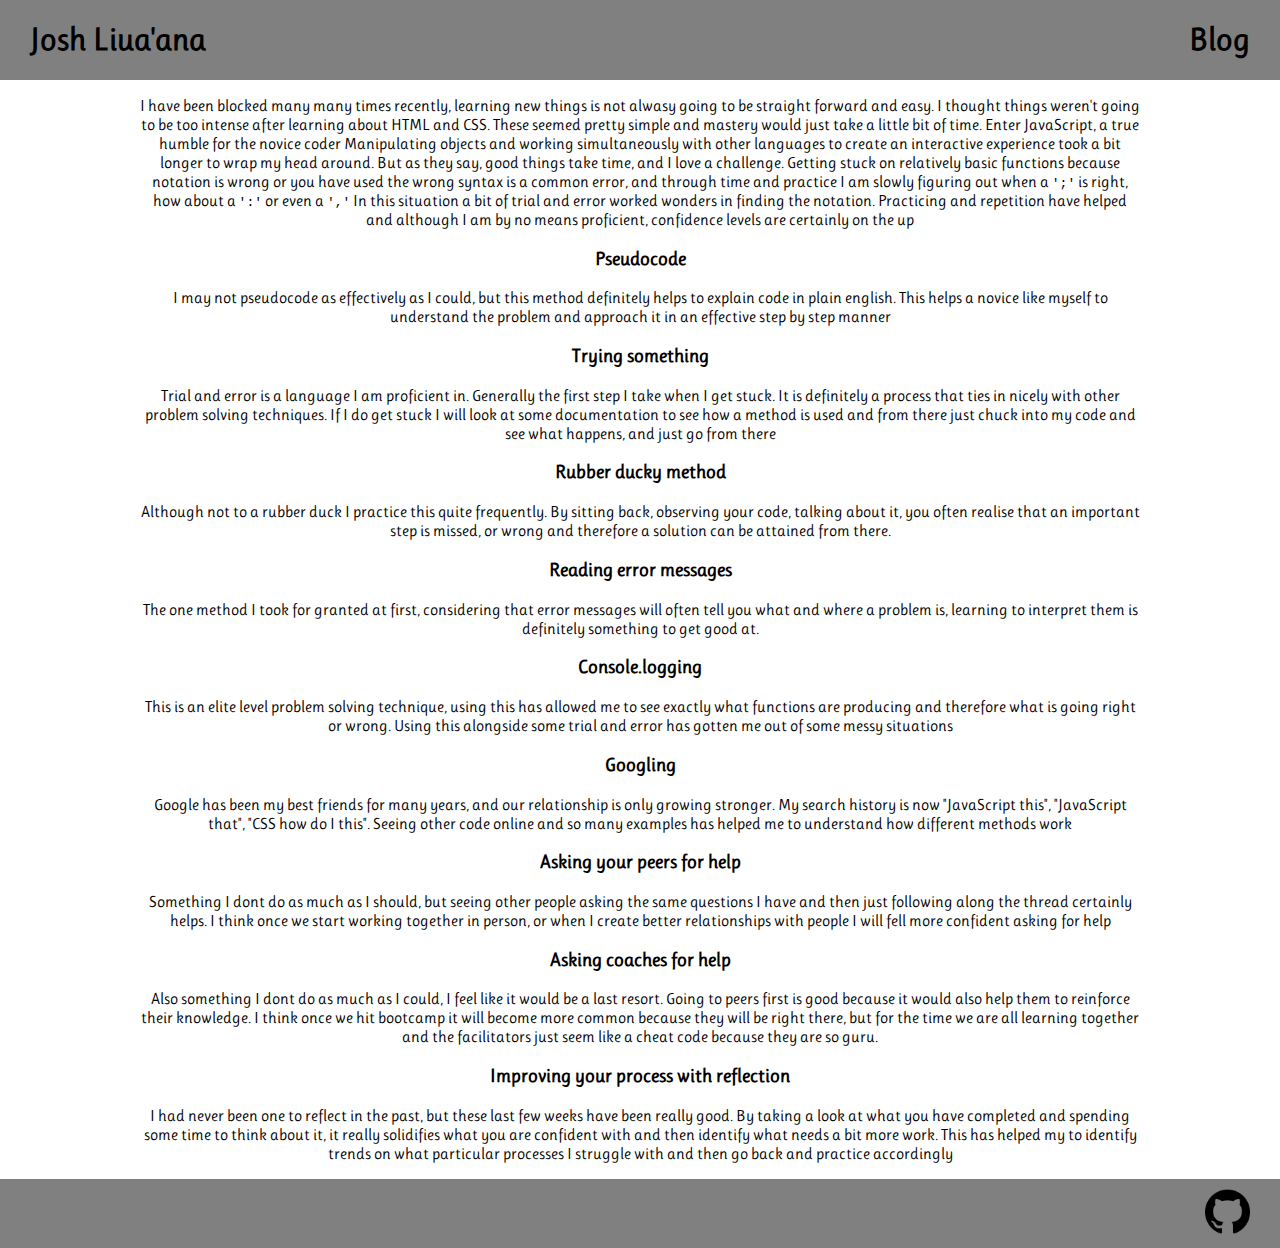
<file: blog/problem-solving.html>
<!DOCTYPE html>
<html lang="en">
    
    <head>
        <title>Problem Solving</title>
        <meta charset="UTF-8">
        <meta name="viewport" content="width=device-width, initial-scale=1.0">
        <meta http-equiv="X-UA-Compatible" content="ie=edge">
        <link href="../styles/styles.css" rel="stylesheet" type="text/css">
        <link href="https://fonts.googleapis.com/css2?family=Ruluko&display=swap" rel="stylesheet">
    </head>
    <body>
        
        <div id="header">
            <div class="row">
                <h1 class="col-6"><a href="../index.html">Josh Liua'ana</a></h1>
                <h1 class="col-6 top-right"><a href="../place-holder-blog.html">Blog</a></h1>
            </div>
        </div>

        <div id="main">
        <p> I have been blocked many many times recently, learning new things is not alwasy going to be straight forward and easy. I thought things weren't going to be too intense after learning about HTML and CSS.
            These seemed pretty simple and mastery would just take a little bit of time. Enter JavaScript, a true humble for the novice coder
            Manipulating objects and working simultaneously with other languages to create an interactive experience took a bit longer to wrap my head around.
            But as they say, good things take time, and I love a challenge. Getting stuck on relatively basic functions because notation is wrong or you have used the wrong syntax is a common error, and through time and practice I am slowly figuring out when a <code>';'</code> is right, how about a <code>':'</code> or even a <code>','</code>
            In this situation a bit of trial and error worked wonders in finding the notation. Practicing and repetition have helped and although I am by no means proficient, confidence levels are certainly on the up
            
        </p>
        
        <h3>Pseudocode</h3>
        <p>
            I may not pseudocode as effectively as I could, but this method definitely helps to explain code in plain english. This helps a novice like myself to understand the problem and approach it in an effective step by step manner
        </p>

        <h3>Trying something</h3>
        <p>
            Trial and error is a language I am proficient in. Generally the first step I take when I get stuck. It is definitely a process that ties in nicely with other problem solving techniques.
            If I do get stuck I will look at some documentation to see how a method is used and from there just chuck into my code and see what happens, and just go from there
        </p>
        
        <h3>Rubber ducky method</h3>
        <p>
            Although not to a rubber duck I practice this quite frequently. By sitting back, observing your code, talking about it, you often realise that an important step is missed, or wrong and therefore a solution can be attained from there.
        </p>
        
        <h3>Reading error messages</h3>
        <p>
            The one method I took for granted at first, considering that error messages will often tell you what and where a problem is, learning to interpret them is definitely something to get good at.
        </p>
        
        <h3>Console.logging</h3>
        <p>
            This is an elite level problem solving technique, using this has allowed me to see exactly what functions are producing and therefore what is going right or wrong. Using this alongside some trial and error has gotten me out of some messy situations
        </p>
        
        <h3>Googling</h3>
        <p>
            Google has been my best friends for many years, and our relationship is only growing stronger. My search history is now "JavaScript this", "JavaScript that", "CSS how do I  this". Seeing other code online and so many examples has helped me to understand how different methods work
        </p>
        
        <h3>Asking your peers for help</h3>
        <p>
            Something I dont do as much as I should, but seeing other people asking the same questions I have and then just following along the thread certainly helps. I think once we start working together in person, or when I create better relationships with people I will fell more confident asking for help
        </p>
        
        <h3>Asking coaches for help</h3>
        <p>
            Also something I dont do as much as I could, I feel like it would be a last resort. Going to peers first is good because it would also help them to reinforce their knowledge. I think once we hit bootcamp it will become more common because they will be right there, but for the time we are all learning together and the facilitators just seem like a cheat code because they are so guru.
        </p>
        
        <h3>Improving your process with reflection</h3>
        <p>
            I had never been one to reflect in the past, but these last few weeks have been really good. By taking a look at what you have completed and spending some time to think about it, it really solidifies what you are confident with and then identify what needs a bit more work.
            This has helped my to identify trends on what particular processes I struggle with and then go back and practice accordingly
        </p>
        </div>

        <div id="footer">
            <a href="https://github.com/josh-liuaana">
              <img class="GH-logo" src="../images/GitHub.png" alt="GitHub">
            </a>
        </div>
        
            </body>
        </html>
</file>
<file: styles/styles.css>
html {
    font-family: 'Ruluko', sans-serif;
}

body {
    margin: 0px;
  
    /*max-width: 1000px;*/
}

/* header stuff
    overflow: auto;
    position: fixed;
    box-sizing: border-box;
    bottom: 0;
    width: 100%;
    padding-left: 30px;
    padding-right: 30px;
    text-align: right;



*/

#header {
    background-color: gray;
    padding-left: 30px;
    
    padding-right: 30px;
    
    width: 100%;
    box-sizing: border-box;
    
}

a {
    color: black;
}

a:link {
    text-decoration: none;
}

a:hover {
    color: rgb(255, 255, 255);
    text-shadow: 1px 1px 4px black;
}

/* sub-text*/

#sub-text {
    text-align: center;
    
}

/* main stuff */

#main {
    padding-left: 30px;
    padding-right: 30px;
    text-align: center;
    max-width: 1000px;
    margin-left: auto;
    margin-right: auto;
}

/* .MBP-main {
} */

ul {
    list-style-type: none;
}

h2 {
    color: gray;
    margin-block-start: 5px;
    margin-block-end: 5px;
}

.feature-title {
    padding-top: 20px;
    padding-bottom: 20px;
    text-align: center;
}



.col-6 {
    width: 50%;
}

.col-3 {
    width: 25%;
    max-width: 400px;
    margin-right: 35px;
    width: 100%;
    /* max-width: 400px; */
    height: auto;
}

.col-9 {
    width: 75%;
}

.col-4 {
    width: 33.3%;
}
.top-right {
    text-align: right;
}


/* centre image + overlay */

.container {
    position: relative;
    width: 100%;
}

.center-img {
    max-width: 100%;
    height: auto;
    border-radius: 10px;    
    display: block;
}

.overlay {
    position: absolute;
    bottom: 100%;
    left: 0;
    right: 0;
    background-color: #808080;
    overflow: hidden;
    width: 100%;
    height: 0;
    transition: .8s ease;
    border-radius: 10px;
}

.container:hover .overlay {
    bottom: 0;
    height: 100%;
}

.text {
    white-space: nowrap; 
    color: white;
    font-size: 20px;
    position: absolute;
    overflow: hidden;
    top: 50%;
    left: 50%;
    transform: translate(-50%, -50%);
    -ms-transform: translate(-50%, -50%);
}

/* feature images + overlay */

.row {
    display: flex;
}


.feature {
    position: relative;
    width: 100%;
}

.feature-img {
    max-width: 100%;
    height: auto;
    border-radius: 10px;    
    display: block;
    margin-bottom: 5px;
}

.feature:hover .overlay {
    bottom: 0;
    height: 100%;
}

/* footer stuff */

#footer {
    background-color: gray;
    overflow: auto;
    box-sizing: border-box;
    bottom: 0;
    width: 100%;
    padding-left: 30px;
    padding-right: 30px;
    text-align: right;
    position:relative
}

.GH-logo {
    padding-top: 10px;
    padding-bottom: 10px;
    width: 45px;
}
</file>
